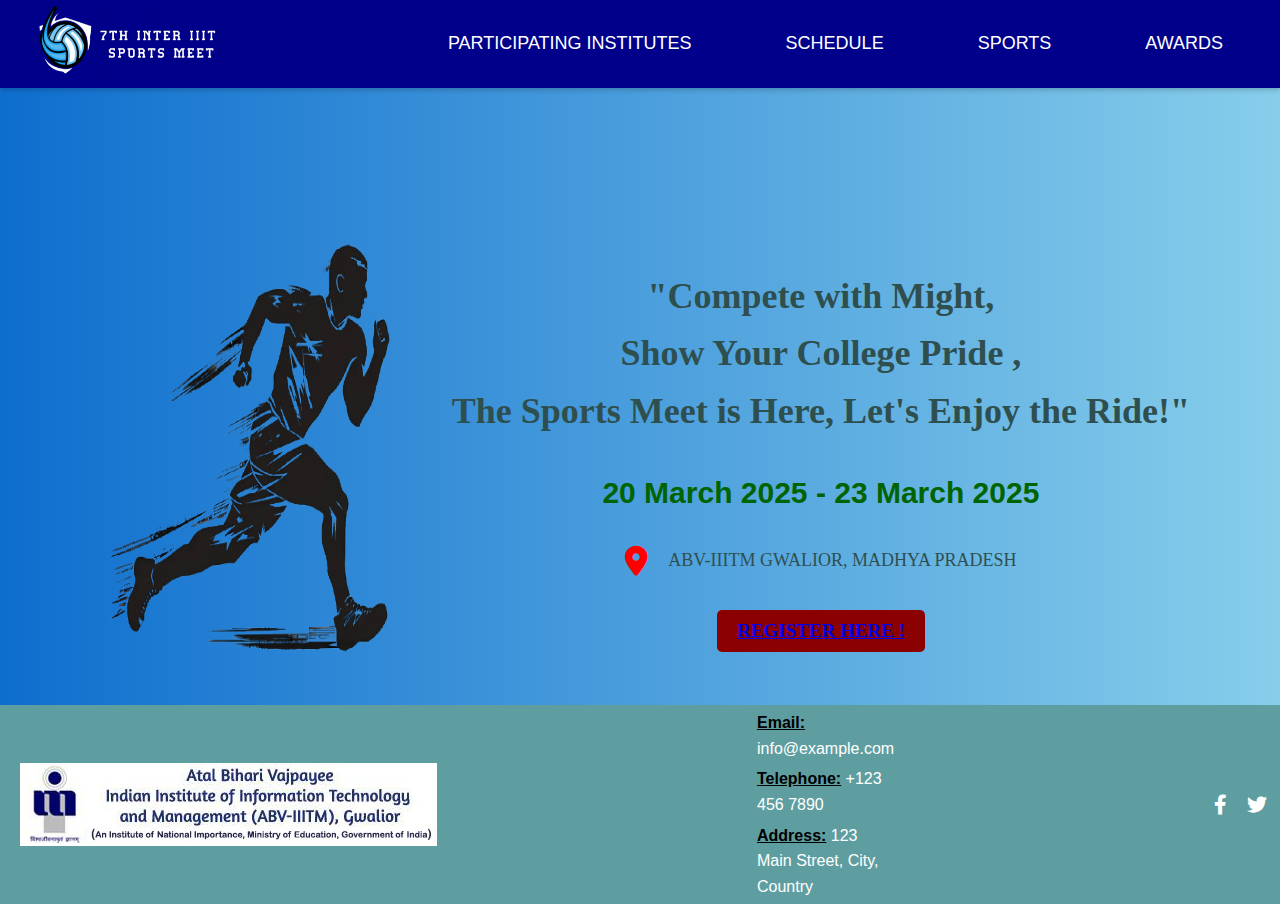
<file: index.html>
<!DOCTYPE html>
<html lang="en">
<head>
  <meta charset="UTF-8">
  <meta name="viewport" content="width=device-width, initial-scale=1.0">
  <title>Home Page</title>
  <link rel="stylesheet" href="styles.css">
  <link
    href="https://cdnjs.cloudflare.com/ajax/libs/font-awesome/6.0.0/css/all.min.css"
    rel="stylesheet"
  />
</head>
<body>
  <nav>
    <div class="navbar">
      <div class="logo">
        <a href="./index.html"><img src="logo.png" height="80x" width="200px" alt="INTER IIIT"></a>
      </div>
      <ul class="nav-links">
        <li><a href="./participating institutes.html">PARTICIPATING INSTITUTES</a></li>
        <li><a href="./schedule.html">SCHEDULE</a></li>
        <li><a href="./Sports.html">SPORTS</a></li>
        <li><a href="./awards.html">AWARDS</a></li>
      </ul>
    </div>
  </nav>
  <main>
    <div class="image">
        <img src="man-removebg-preview.png" height="450px" width="300px" alt="MAN">
    </div>
    <div class="quote">
        <h1>"Compete with Might,</br>Show Your College Pride ,</br> The Sports Meet is Here, Let's Enjoy the Ride!"</h1>
        </br>
        <h2>20 March 2025 - 23 March 2025</h2>
        </br>
        <div class="icon">
            <a href="https://www.bing.com/maps?q=Atal%20Bihari%20Vajpayee%20Indian%20Institute%20of%20Information%20Technology%20and%20Management&satid=id.sid%3A4be2da77-e093-8364-b506-1c77c2ee5619&FORM=KC2MAP" target="_blank">
            <i class="fa-solid fa-location-dot" style="color: red; font-size: 30px;"></i>
            </a>
          <p>ABV-IIITM GWALIOR, MADHYA PRADESH</p>
        </div>
        </br>
        <button><a href=register.html>REGISTER HERE !</a></button>
    </div>
  </main>
  <footer class="footer">
    <div class="footer-container">
      <img src="logo@2x.png">
      <div class="footer-section">
      <p><b><span class="highlight">Email:</b></span><a href="mailto:website@iiitm.ac.in"> info@example.com</a></p>
      <p><b><span class="highlight">Telephone:</b></span></b> <a href="tel:+1234567890">+123 456 7890</a></p>
      <p><b><span class="highlight">Address:</b></span></b> 123 Main Street, City, Country</p>
      </div>
      <div class="social-media">
      <a href="#" class="social-icon"><i class="fab fa-facebook-f"></i></a>
      <a href="#" class="social-icon"><i class="fab fa-twitter"></i></a>
      <a href="#" class="social-icon"><i class="fab fa-instagram"></i></a>
      <a href="#" class="social-icon"><i class="fab fa-linkedin-in"></i></a>
      </div>
    </div>
  </footer>
  
</body>
</html>
</file>
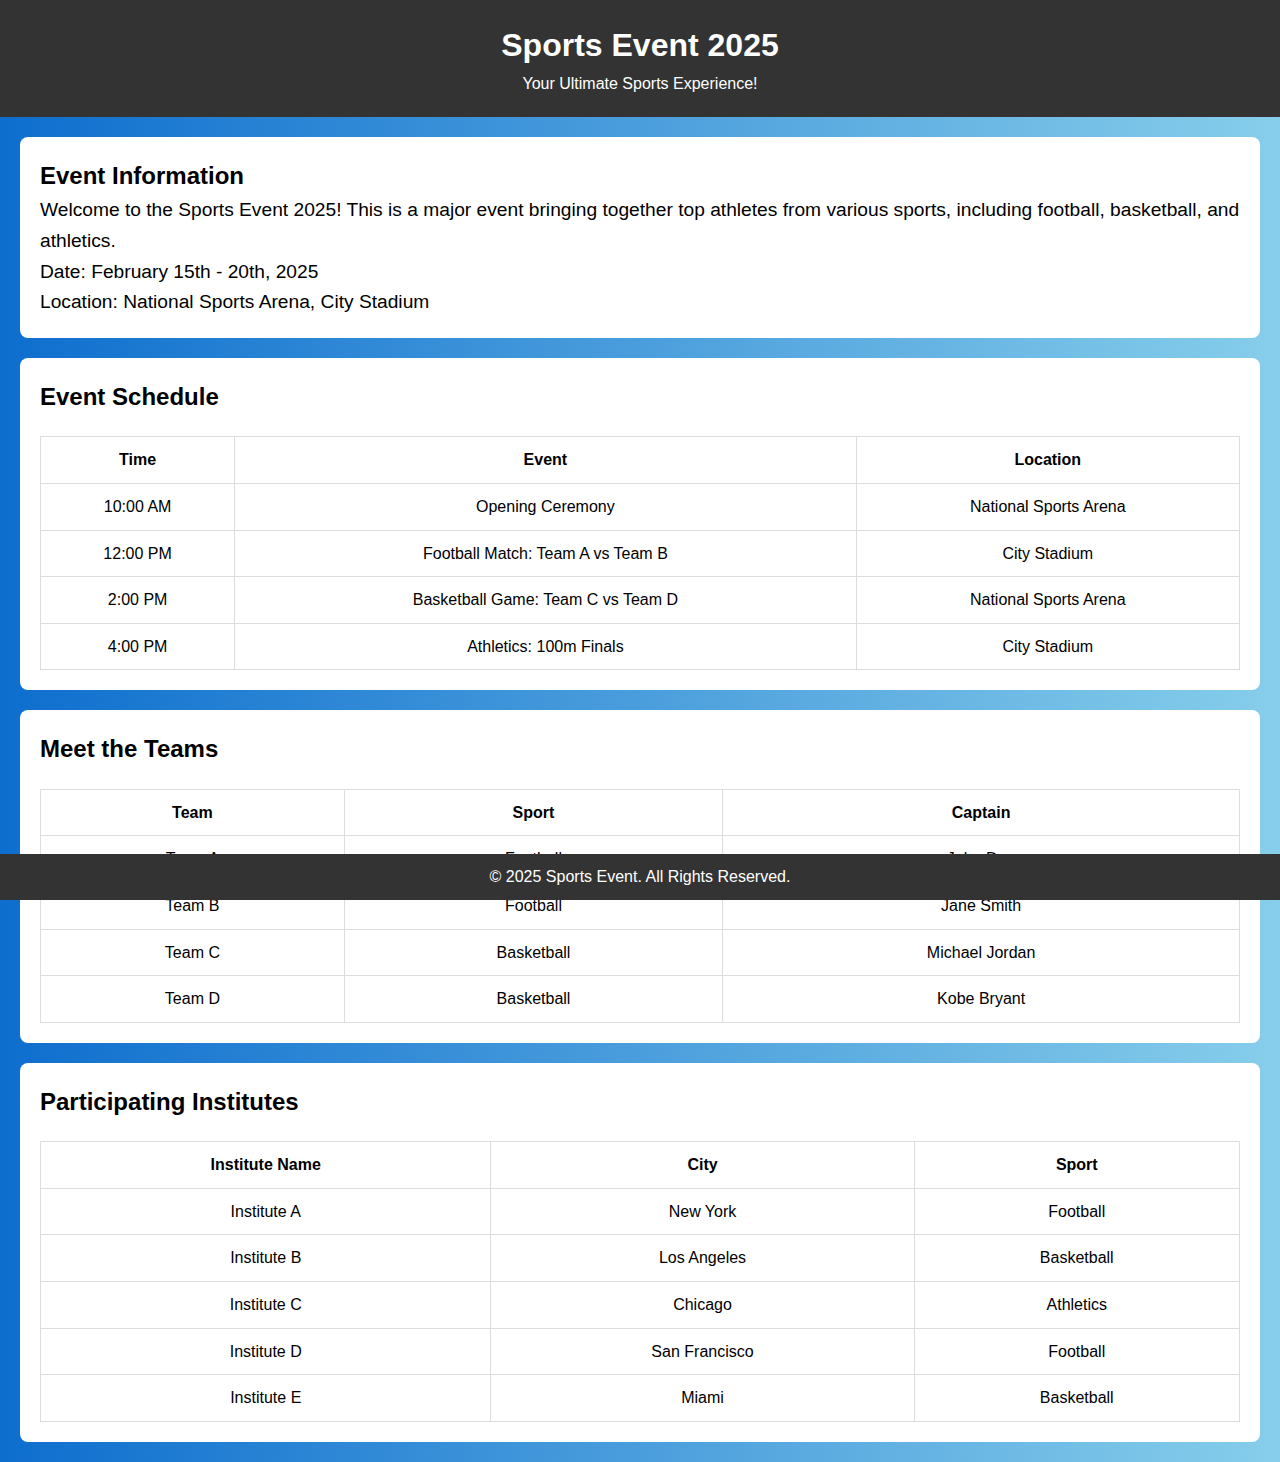
<file: Project1.html>
<!DOCTYPE html>
<html lang="en">
<head>
    <meta charset="UTF-8">
    <meta name="viewport" content="width=device-width, initial-scale=1.0">
    <title>Sports Event 2025</title>
    <link rel="stylesheet" href="styles.css"> <!-- Link to an external stylesheet -->
    <style>
        body {
            font-family: Arial, sans-serif;
            margin: 0;
            padding: 0;
            background-color: #f4f4f4;
        }

        header {
            background-color: #333;
            color: white;
            padding: 20px;
            text-align: center;
        }

        header h1 {
            margin: 0;
        }

        .event-info, .schedule, .teams, .institutes {
            padding: 20px;
            margin: 20px;
            background-color: #fff;
            border-radius: 8px;
        }

        .event-info h2, .schedule h2, .teams h2, .institutes h2 {
            margin-top: 0;
        }

        .event-info p {
            font-size: 1.2em;
        }

        .schedule table, .teams table, .institutes table {
            width: 100%;
            border-collapse: collapse;
            margin-top: 20px;
        }

        .schedule th, .teams th, .institutes th, .schedule td, .teams td, .institutes td {
            padding: 10px;
            text-align: center;
            border: 1px solid #ddd;
        }

        footer {
            background-color: #333;
            color: white;
            padding: 10px;
            text-align: center;
            position: absolute;
            width: 100%;
            bottom: 0;
        }
    </style>
</head>
<body>

    <header>
        <h1>Sports Event 2025</h1>
        <p>Your Ultimate Sports Experience!</p>
    </header>

    <div class="event-info">
        <h2>Event Information</h2>
        <p>Welcome to the Sports Event 2025! This is a major event bringing together top athletes from various sports, including football, basketball, and athletics.</p>
        <p>Date: February 15th - 20th, 2025</p>
        <p>Location: National Sports Arena, City Stadium</p>
    </div>

    <div class="schedule">
        <h2>Event Schedule</h2>
        <table>
            <thead>
                <tr>
                    <th>Time</th>
                    <th>Event</th>
                    <th>Location</th>
                </tr>
            </thead>
            <tbody>
                <tr>
                    <td>10:00 AM</td>
                    <td>Opening Ceremony</td>
                    <td>National Sports Arena</td>
                </tr>
                <tr>
                    <td>12:00 PM</td>
                    <td>Football Match: Team A vs Team B</td>
                    <td>City Stadium</td>
                </tr>
                <tr>
                    <td>2:00 PM</td>
                    <td>Basketball Game: Team C vs Team D</td>
                    <td>National Sports Arena</td>
                </tr>
                <tr>
                    <td>4:00 PM</td>
                    <td>Athletics: 100m Finals</td>
                    <td>City Stadium</td>
                </tr>
            </tbody>
        </table>
    </div>

    <div class="teams">
        <h2>Meet the Teams</h2>
        <table>
            <thead>
                <tr>
                    <th>Team</th>
                    <th>Sport</th>
                    <th>Captain</th>
                </tr>
            </thead>
            <tbody>
                <tr>
                    <td>Team A</td>
                    <td>Football</td>
                    <td>John Doe</td>
                </tr>
                <tr>
                    <td>Team B</td>
                    <td>Football</td>
                    <td>Jane Smith</td>
                </tr>
                <tr>
                    <td>Team C</td>
                    <td>Basketball</td>
                    <td>Michael Jordan</td>
                </tr>
                <tr>
                    <td>Team D</td>
                    <td>Basketball</td>
                    <td>Kobe Bryant</td>
                </tr>
            </tbody>
        </table>
    </div>

    <!-- Institutes Section -->
    <div class="institutes">
        <h2>Participating Institutes</h2>
        <table>
            <thead>
                <tr>
                    <th>Institute Name</th>
                    <th>City</th>
                    <th>Sport</th>
                </tr>
            </thead>
            <tbody>
                <tr>
                    <td>Institute A</td>
                    <td>New York</td>
                    <td>Football</td>
                </tr>
                <tr>
                    <td>Institute B</td>
                    <td>Los Angeles</td>
                    <td>Basketball</td>
                </tr>
                <tr>
                    <td>Institute C</td>
                    <td>Chicago</td>
                    <td>Athletics</td>
                </tr>
                <tr>
                    <td>Institute D</td>
                    <td>San Francisco</td>
                    <td>Football</td>
                </tr>
                <tr>
                    <td>Institute E</td>
                    <td>Miami</td>
                    <td>Basketball</td>
                </tr>
            </tbody>
        </table>
    </div>

    <footer>
        <p>&copy; 2025 Sports Event. All Rights Reserved.</p>
    </footer>

</body>
</html>
</file>
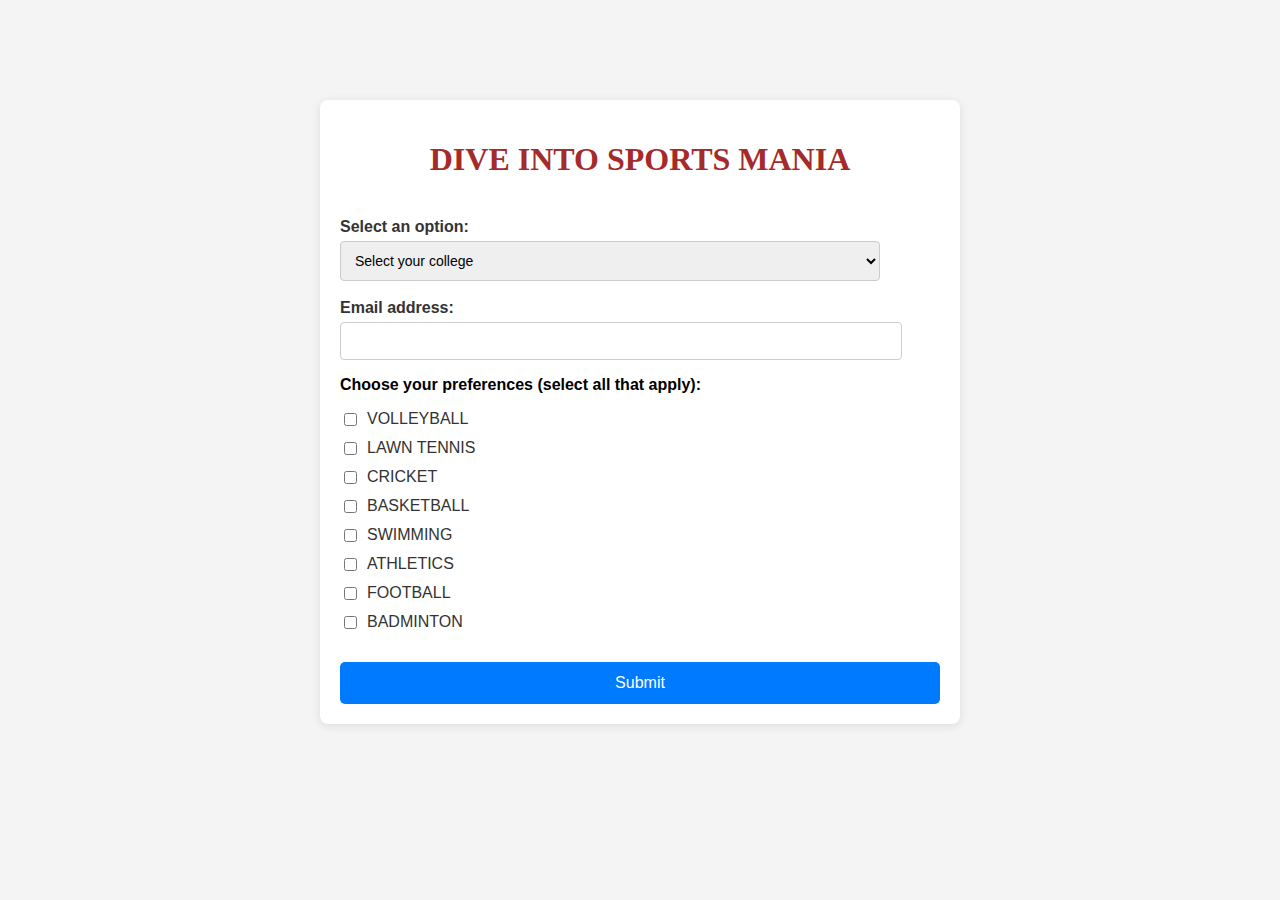
<file: register.html>
<!DOCTYPE html>
<html lang="en">
<head>
    <meta charset="UTF-8">
    <meta name="viewport" content="width=device-width, initial-scale=1.0">
    <title>Form Example</title>
    <link rel="stylesheet" href="rstyles.css">
</head>
<body>
    <form>
      <h1>DIVE INTO SPORTS MANIA</h1>
      <br/>
        <div class="form-group">
            <label for="dropdown"><b>Select an option:</b></label>
            <select id="dropdown" name="dropdown" required>
                <option value="">Select your college</option>
                <option value="option1">IIIT, ALLAHABAD</option>
                <option value="option2">IIIT, LUCKNOW</option>
                <option value="option3">ABV-IIITM, GWALIOR</option>
                <option value="option3">IIITDM, JABALPUR</option>
                <option value="option3">IIIT, TIRUCHIRAPALLI</option>
                <option value="option3">IIIT, BHAGALPUR</option>
                <option value="option3">IIIT, BHOPAL</option>
                <option value="option3">IIIT, KALYANI</option>
                <option value="option3">IIIT, PUNE</option>
            </select>
        </div>
        <br/>
        <div class="form-group">
            <label for="email"><b>Email address:</b></label>
            <input type="email" id="email" name="email" required>
        </div>
        <div class="form-group">
            <p><b>Choose your preferences (select all that apply):</b></p>
            <div class="radio-group">
                <input type="checkbox" id="pref1" name="preferences" value="pref1">
                <label for="pref1">VOLLEYBALL</label>
            </div>
            <div class="radio-group">
                <input type="checkbox" id="pref2" name="preferences" value="pref2">
                <label for="pref2">LAWN TENNIS</label>
            </div>
            <div class="radio-group">
                <input type="checkbox" id="pref3" name="preferences" value="pref3">
                <label for="pref3">CRICKET</label>
            </div>
            <div class="radio-group">
              <input type="checkbox" id="pref3" name="preferences" value="pref3">
              <label for="pref3">BASKETBALL</label>
            </div>
            <div class="radio-group">
              <input type="checkbox" id="pref3" name="preferences" value="pref3">
              <label for="pref3">SWIMMING</label>
            </div>
            <div class="radio-group">
              <input type="checkbox" id="pref3" name="preferences" value="pref3">
              <label for="pref3">ATHLETICS</label>
            </div>
            <div class="radio-group">
              <input type="checkbox" id="pref3" name="preferences" value="pref3">
              <label for="pref3">FOOTBALL</label>
            </div>
            <div class="radio-group">
              <input type="checkbox" id="pref3" name="preferences" value="pref3">
              <label for="pref3">BADMINTON</label>
            </div>
        </div>
        <button type="submit">Submit</button>
    </form>
</body>
</html>
</file>
<file: styles.css>
* {
  margin: 0;
  padding: 0;
  box-sizing: border-box;
}

body {
  font-family: Arial, sans-serif;
  line-height: 1.6;
  margin: 0;
  background: linear-gradient(to right, #0e6ece, #87CEEB);
  width: 100%;
  height: 100%;
}

nav {
  position: relative;
  top: 0;
  left: 0;
  right: 0;
  background-color: darkblue;
  color: white;
  z-index: 1000;
  box-shadow: 0 2px 5px rgba(0, 0, 0, 0.2);
}

.navbar {
  padding-left: 30px;
  padding-right: 40px;
  display: flex;
  justify-content: space-between;
  align-items: center;
}

.nav-links {
  display: flex;
  list-style-type: none;
  gap: 60px;
  font-size: 18px;
  font-family: 'Lucida Sans', 'Lucida Sans Regular', 'Lucida Grande', 'Lucida Sans Unicode', Geneva, Verdana, sans-serif;
}

.nav-links li a {
  text-decoration: none;
  color: white;
  padding: 10px 15px;
  border: 2px solid transparent;
  transition: 0.3s;
}

.nav-links li a:hover {
  border-color: white;
  border-radius: 5px;
  color: black;
  background-color: rgb(137, 249, 249);
}

main {
  padding: 20px;
  text-align: center;
  display: flex;
  justify-content: space-between;
}

.image {
  margin-top: 120px;
  margin-left: 80px;
}

.quote {
  margin-top: 160px;
  margin-right: 70px;
  color: darkslategrey;
  font-family: cursive;
  font-size: 18px;
}

.quote h2 {
  color: darkgreen;
  font-family: 'Franklin Gothic Medium', 'Arial Narrow', Arial, sans-serif;
  font-size: 30px;
}

.footer {
  background-color: cadetblue;
  color: white;
  text-align: center;
  position: relative;
  bottom: 0;
  width: 100%;
}

.footer-container {
  display: flex;
  gap: 320px;
  align-items: center;
  padding-left: 20px;
  padding-right: 30px;
}

.footer h3 {
  margin-bottom: 10px;
  font-size: 24px;
}

.footer-section {
  text-align: left;
}

.footer-section p {
  margin: 5px 0;
}

.footer-section a {
  color: white;
  text-decoration: none;
}

.footer-section a:hover {
  text-decoration: underline;
  color: black;
}

.social-media {
  display: flex;
  gap: 20px;
}

.social-icon {
  color: white;
  font-size: 20px;
  transition: color 0.3s;
}

.social-icon:hover {
  color: black;
}

.icon {
  display: flex;
  justify-content: center;
  gap: 20px;
}

.quote button {
  font-family: 'Times New Roman', Times, serif;
  display: inline-flex;
  align-items: center;
  justify-content: center;
  padding: 10px 20px;
  font-size: 19px;
  font-weight: 600;
  color: #fff;
  background-color: darkred;
  border: none;
  border-radius: 5px;
  cursor: pointer;
  transition: all 0.3s ease-in-out;
  text-decoration: none;
}

.quote button:hover {
  background-color: #0056b3;
  box-shadow: 0 4px 10px rgba(0, 0, 0, 0.4);
}

a:visited {
  color: white;
}

.highlight {
  color: black;
  text-decoration: underline;
}

/* ----- Media Queries ----- */

/* For Tablets (Screens 768px - 1024px) */
@media (max-width: 1024px) {
  .navbar {
    padding-left: 20px;
    padding-right: 20px;
  }

  .nav-links {
    gap: 40px;
  }

  main {
    flex-direction: column;
    align-items: center;
    justify-content: center;
  }

  .image {
    margin-left: 0;
  }

  .quote {
    margin-top: 100px;
    margin-right: 20px;
    font-size: 16px;
  }

  .footer-container {
    flex-direction: column;
    gap: 20px;
  }
}

/* For Mobile Devices (Screens 480px - 767px) */
@media (max-width: 767px) {
  .nav-links {
    gap: 20px;
    font-size: 16px;
  }

  .quote {
    margin-top: 80px;
    margin-right: 20px;
    font-size: 14px;
  }

  .quote h2 {
    font-size: 24px;
  }

  .footer-container {
    gap: 50px;
  }

  .social-media {
    gap: 15px;
  }

  .footer h3 {
    font-size: 20px;
  }

  .navbar {
    padding: 10px 15px;
  }

  .image {
    margin-top: 60px;
  }
}

/* For Very Small Devices (Screens < 480px) */
@media (max-width: 480px) {
  .nav-links {
    flex-direction: column;
    gap: 10px;
    font-size: 14px;
  }

  .navbar {
    padding: 10px;
  }

  .quote {
    margin-top: 60px;
    margin-right: 0;
    font-size: 12px;
  }

  .quote h2 {
    font-size: 20px;
  }

  .footer-container {
    gap: 20px;
  }

  .image {
    margin-left: 0;
  }

  .footer {
    font-size: 14px;
  }

  .social-media {
    gap: 10px;
  }
}
</file>
<file: rstyles.css>
body, html {
  margin: 0;
  padding: 0;
  font-family: Arial, sans-serif;
  background-color: #f4f4f4;
}

form {
  background-color: #fff;
  width: 80%;
  max-width: 600px;
  margin: 100px auto;
  padding: 20px;
  border-radius: 8px;
  box-shadow: 0 2px 10px rgba(0, 0, 0, 0.1);
}

form h1{
  text-align: center;
  color: brown;
  font-family: fantasy;
}

label {
  font-size: 16px;
  font-weight: normal;
  color: #333;
  display: inline-block; 
  cursor: pointer;
}

input[type="email"],
select {
  width: 90%;
  padding: 10px;
  margin-top: 5px;
  border-radius: 4px;
  border: 1px solid #ccc;
  font-size: 14px;
}

select:focus, input[type="email"]:focus {
  border-color: #007BFF;
  outline: none;
}

.radio-group {
  margin-bottom: 10px;
  display: flex; 
  align-items: center;  
}

input[type="checkbox"] {
  margin-right: 10px;  
}

button {
  background-color: #007BFF;
  color: white;
  padding: 12px 20px;
  border: none;
  border-radius: 5px;
  font-size: 16px;
  cursor: pointer;
  width: 100%;
  margin-top: 20px;
  transition: background-color 0.3s ease;
}

button:hover {
  background-color: #0056b3;
}

@media (max-width: 600px) {
  form {
    width: 90%;
    padding: 15px;
  }
}
</file>
